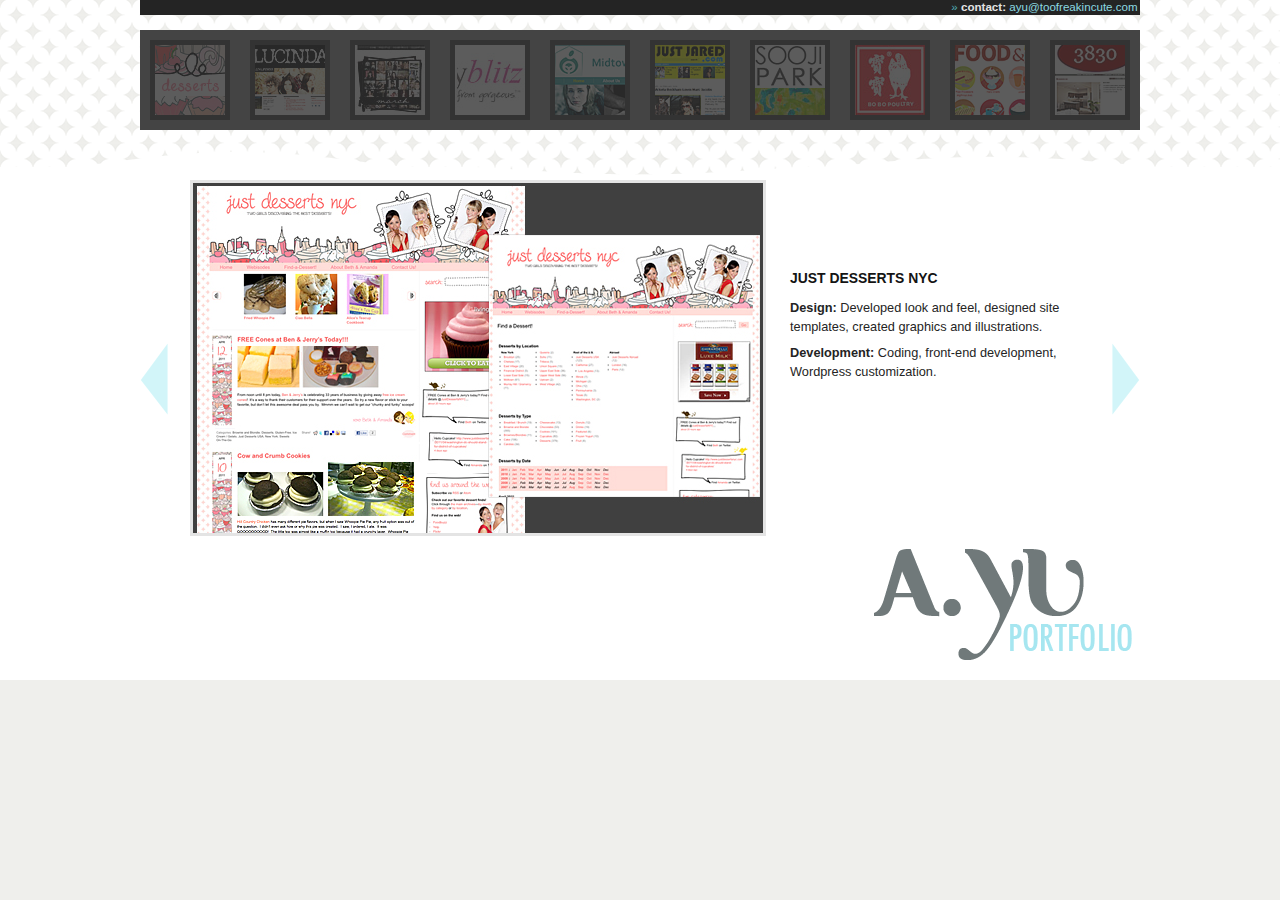
<file: index.html>
<!DOCTYPE html PUBLIC "-//W3C//DTD XHTML 1.0 Strict//EN" "http://www.w3.org/TR/xhtml1/DTD/xhtml1-strict.dtd">
<html xmlns="http://www.w3.org/1999/xhtml" lang="en" xml:lang="en">
<head>
     <title>a.yu PORTFOLIO</title>
     <meta name="robots" content="nocache,noindex,nofollow" />
     <meta http-equiv="Content-Type" content="text/html;charset=utf-8" />		
     <link rel="stylesheet" type="text/css" href="_stylesheet.css" media="screen" />
     <script type="text/javascript" src="js/jquery.js"></script>
     <script type="text/javascript" src="js/portfolio.js"></script>
     
</head>

<body>
	
     <div id="content">
          
          <div id="logo">
          <a href="/"><img src="/img/logo-ayu-portfolio.gif" alt="A. Yu Portfolio" /></a>
          </div>
     
		<div id="header">
		<p><span class="bullet">&#187;</span> <strong>Contact:</strong> <a href="mailto:ayu@toofreakincute.com">ayu@toofreakincute.com</a></p>
		</div>
				
          <div id="menu">
          <div class="wrapper"><div class="tn"><a href="#set1" title="Just Desserts NYC"><img src="img/justdessertsnyc-tn.jpg" alt="Just Desserts NYC" /></a></div></div>
          <div class="wrapper"><div class="tn"><a href="#set2" title="Lucinda Black Bear"><img src="img/lucindablackbear-tn.jpg" alt="Lucinda Black Bear" /></a></div></div>
          <div class="wrapper"><div class="tn"><a href="#set3" title="Beauty Blitz Redesign Spec"><img src="img/beautyblitz-spec-tn.jpg" alt="Beauty Blitz Redesign Spec" /></a></div></div>
          <div class="wrapper"><div class="tn"><a href="#set4" title="Beauty Blitz Editorial Features"><img src="img/beautyblitz-tn.jpg" alt="Beauty Blitz Editorial Features" /></a></div></div>
          <div class="wrapper"><div class="tn"><a href="#set5" title="Midtown Pregnancy Support Center"><img src="img/mpsc-tn.jpg" alt="Midtown Pregnancy Support Center" /></a></div></div>
          <div class="wrapper"><div class="tn"><a href="#set6" title="Just Jared"><img src="img/justjared-tn.jpg" alt="Just Jared" /></a></div></div>
          <div class="wrapper"><div class="tn"><a href="#set7" title="Soo Ji Park"><img src="img/soojipark-tn.jpg" alt="Soo Ji Park" /></a></div></div>
          <div class="wrapper"><div class="tn"><a href="#set8" title="Bo Bo Chicken"><img src="img/bobochicken-tn.jpg" alt="Bo Bo Chicken" /></a></div></div>
          <div class="wrapper"><div class="tn"><a href="#set9" title="F&#38;W Best Small Appliances"><img src="img/fw-appliances-tn.jpg" alt="F&#38;W Best Small Appliances" /></a></div></div>
          <div class="wrapper"><div class="tn"><a href="#set10" title="3830 Parsons"><img src="img/3830parsons-tn.jpg" alt="3830 Parsons" /></a></div></div>
          </div>
			
          <div id="portfolio">
               <div class="sets">
                    <div id="set1" class="set">
                        <div class="screenshot"><img src="img/justdessertsnyc.jpg" alt="Just Desserts NYC" class="full" /></div>
                        <div class="caption">
                            <h2><a href="http://www.justdessertsnyc.com/" title="Just Desserts NYC">Just Desserts NYC</a></h2>
                            <p><strong>Design:</strong> Developed look and feel, designed site templates, created graphics and illustrations.</p>
                            <p><strong>Development:</strong> Coding, front-end development, Wordpress customization.</p>
                        </div>
                        <div class="clear"></div>
                    </div>
                    <div id="set2" class="set">
                        <div class="screenshot"><img src="img/lucindablackbear.jpg" alt="Lucinda Black Bear" class="full" /></div>
                        <div class="caption">
                            <h2><a href="http://www.lucindablackbear.com/" title="Lucinda Black Bear">Lucinda Black Bear</a></h2>
                            <p><strong>Design:</strong> Developed look and feel, created site templates and graphics.</p>
                            <p><strong>Development:</strong> Coding, front-end development, Wordpress customization.</p>
                        </div>
                        <div class="clear"></div>
                    </div>
                    <div id="set3" class="set">
                        <div class="screenshot"><img src="img/beautyblitz-spec.jpg" alt="Beauty Blitz Redesign Spec" class="full" /></div>
                        <div class="caption">
                            <h2>Beauty Blitz Spec</h2>
                            <p><strong>Design:</strong>  Designed mockups for future design refresh.</p>
                        </div>
                        <div class="clear"></div>
                    </div>
                    <div id="set4" class="set">
                        <div class="screenshot"><img src="img/beautyblitz.jpg" alt="Beauty Blitz Editorial Features" class="full" /></div>
                        <div class="caption">
                            <h2>Beauty Blitz Editorial Features</h2>
                            <p><strong>Design:</strong>  Designed templates for e-mail newsletters and one-off editorial and marketing features.</p>
                        </div>
                        <div class="clear"></div>
                    </div>
                    <div id="set5" class="set">
                        <div class="screenshot"><img src="img/mpsc.jpg" alt="Midtown Pregnancy Support Center" class="full" /></div>
                        <div class="caption">
                            <h2><a href="http://www.mpsc.org/" title="Midtown Pregnancy Support Center">Midtown Pregnancy Support Center</a></h2>
                            <p><strong>Design:</strong> Designed look and feel, graphics, site templates for two visitor profiles: <a href="http://www.mpsc.org">Clients</a> and <a href="http://www.mpsc.org/supporters">Donors</a>.</p>
                            <p><strong>Development:</strong> Coding and front-end development.</p>
                        </div>
                        <div class="clear"></div>
                    </div>
                    <div id="set6" class="set">
                        <div class="screenshot"><img src="img/justjared.jpg" alt="Just Jared" class="full" /></div>
                        <div class="caption">
                            <h2><a href="http://www.justjared.com/" title="Just Jared">Just Jared</a></h2>
                            <p><strong>Design:</strong> Developed look and feel, color branding, site templates, <a href="http://merchdirect.com/justjared">merchandise design</a>.</p>
                            <p><strong>Development:</strong> Coding, front-end development, site architecture, Wordpress customization.</p>
                        </div>
                        <div class="clear"></div>
                    </div>
                    <div id="set7" class="set">
                        <div class="screenshot"><img src="img/soojipark.jpg" alt="Soo Ji Park" class="full" /></div>
                        <div class="caption">
                            <h2><a href="http://www.soojipark.com/" title="Soo Ji Park">Soo Ji Park</a></h2>
                            <p><strong>Design:</strong> Developed look and feel, created site templates and graphics.</p>
                            <p><strong>Development:</strong> Coding, front-end development, Wordpress customization.</p>
                        </div>
                        <div class="clear"></div>
                    </div>
                    <div id="set8" class="set">
                        <div class="screenshot"><img src="img/bobochicken.jpg" class="full" alt="Bo Bo Chicken" /></div>
                        <div class="caption">
                            <h2><a href="http://www.bobochicken.com/" title="Bo Bo Chicken">Bo Bo Chicken</a></h2>
                            <p><strong>Design:</strong> Designed site layouts with a focus on usability, organization and search optimization.</p>
                            <p><strong>Development:</strong> Provided front-end development needs for this ASP-driven site.</p>		
                        </div>		
                        <div class="clear"></div>
                    </div>				
                    <div id="set9" class="set">
                        <div class="screenshot"><img src="img/fw-appliances.jpg" alt="Food &#38; Wine Editorial Feature: Best Small Appliances" class="full" /></div>
                        <div class="caption">
                            <h2><a href="http://www.foodandwine.com/articles/best-small-appliances-2008" title="Food &#38; Wine Editorial Feature: Best Small Appliances">Food &#38; Wine Editorial Feature: Best Small Appliances</a></h2>
                            <p><strong>Design:</strong> Designed one-off template for this editorial feature.</p>
                        </div>
                        <div class="clear"></div>
                    </div>
                    <div id="set10" class="set">
                        <div class="screenshot"><img src="img/3830parsons.jpg" class="full" alt="3830 Parsons" /></div>
                        <div class="caption">
                            <h2><a href="http://www.3830parsons.com/" title="3830 Parsons">3830 Parsons</a></h2>
                            <p><strong>Design:</strong> Designed site templates, look and feel.</p>
                            <p><strong>Development:</strong> Coding and front-end development for this PHP-driven site.</p>	
                        </div>		
                        <div class="clear"></div>		
                    </div>
               </div>
               <a class="left" title="Previous"></a>
               <a class="right" title="Next"></a>
               </div>
          </div>
     </div>
</body>
</html>
</file>
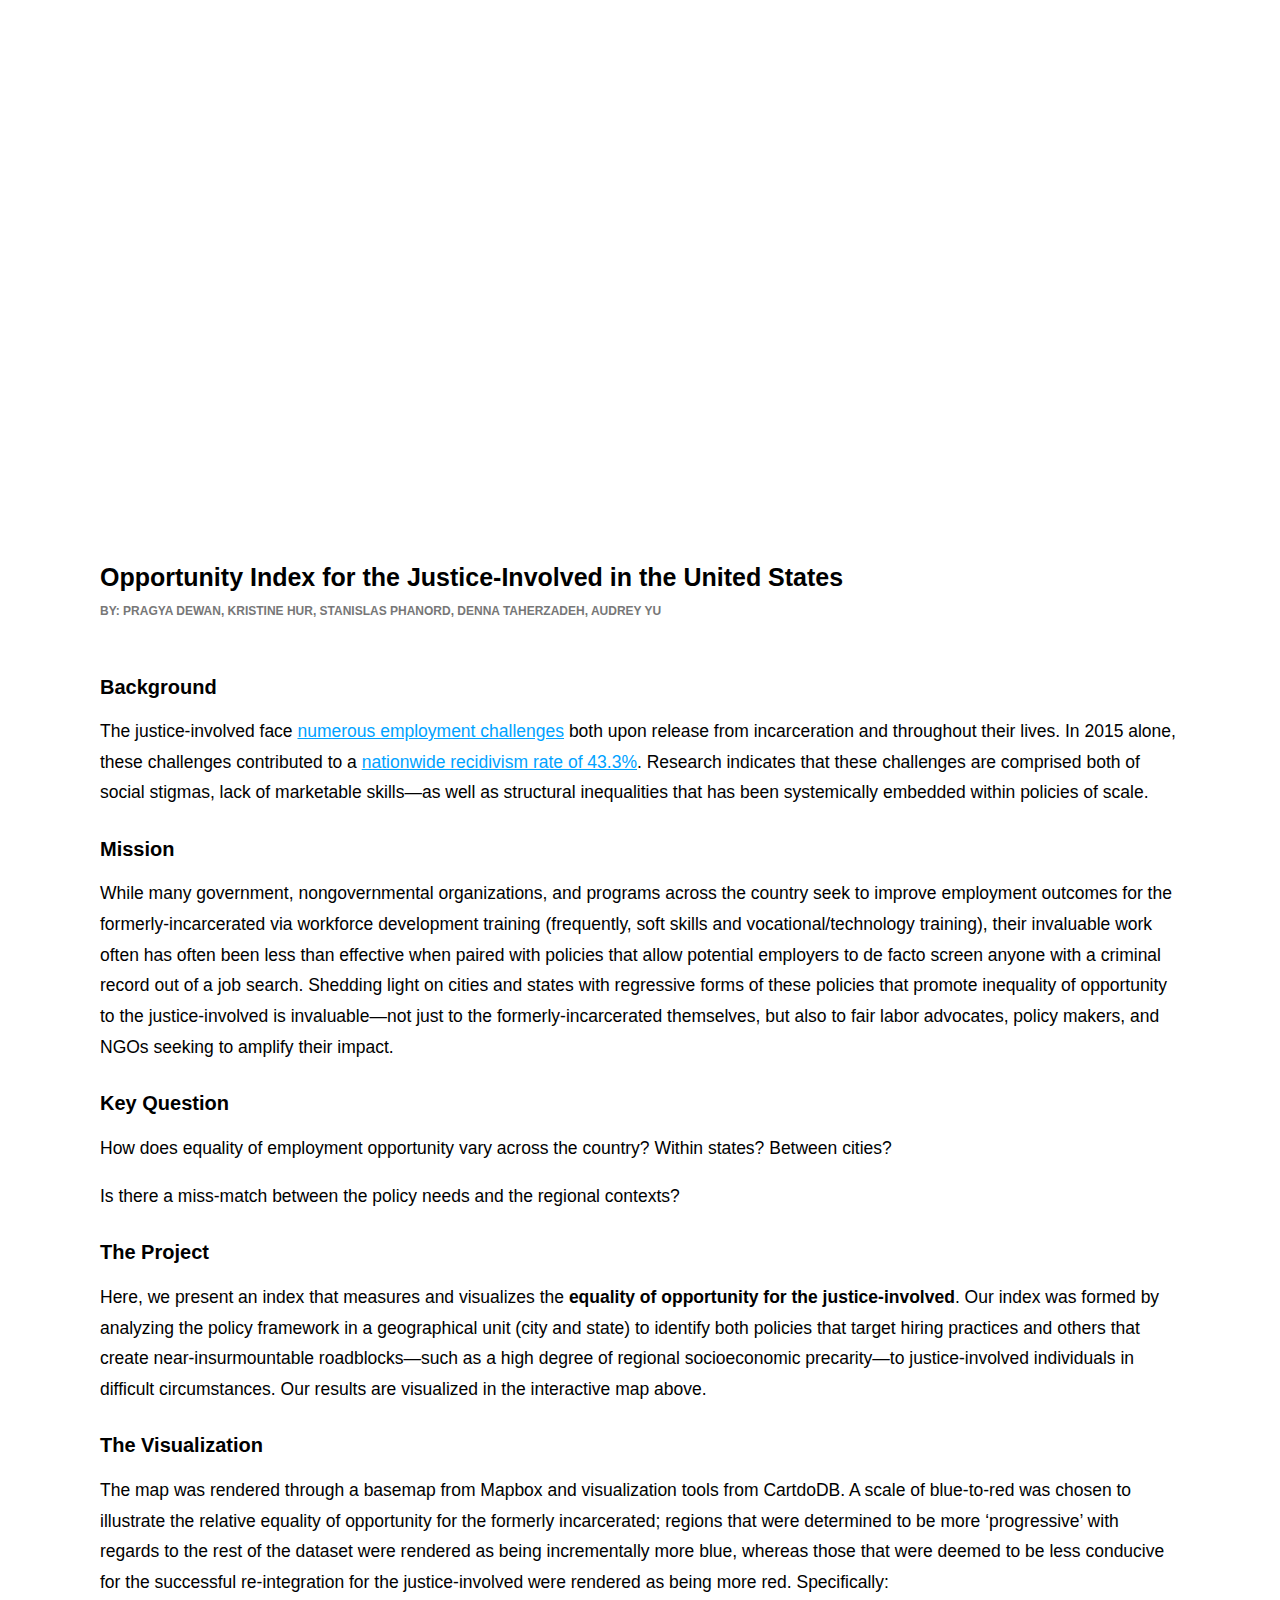
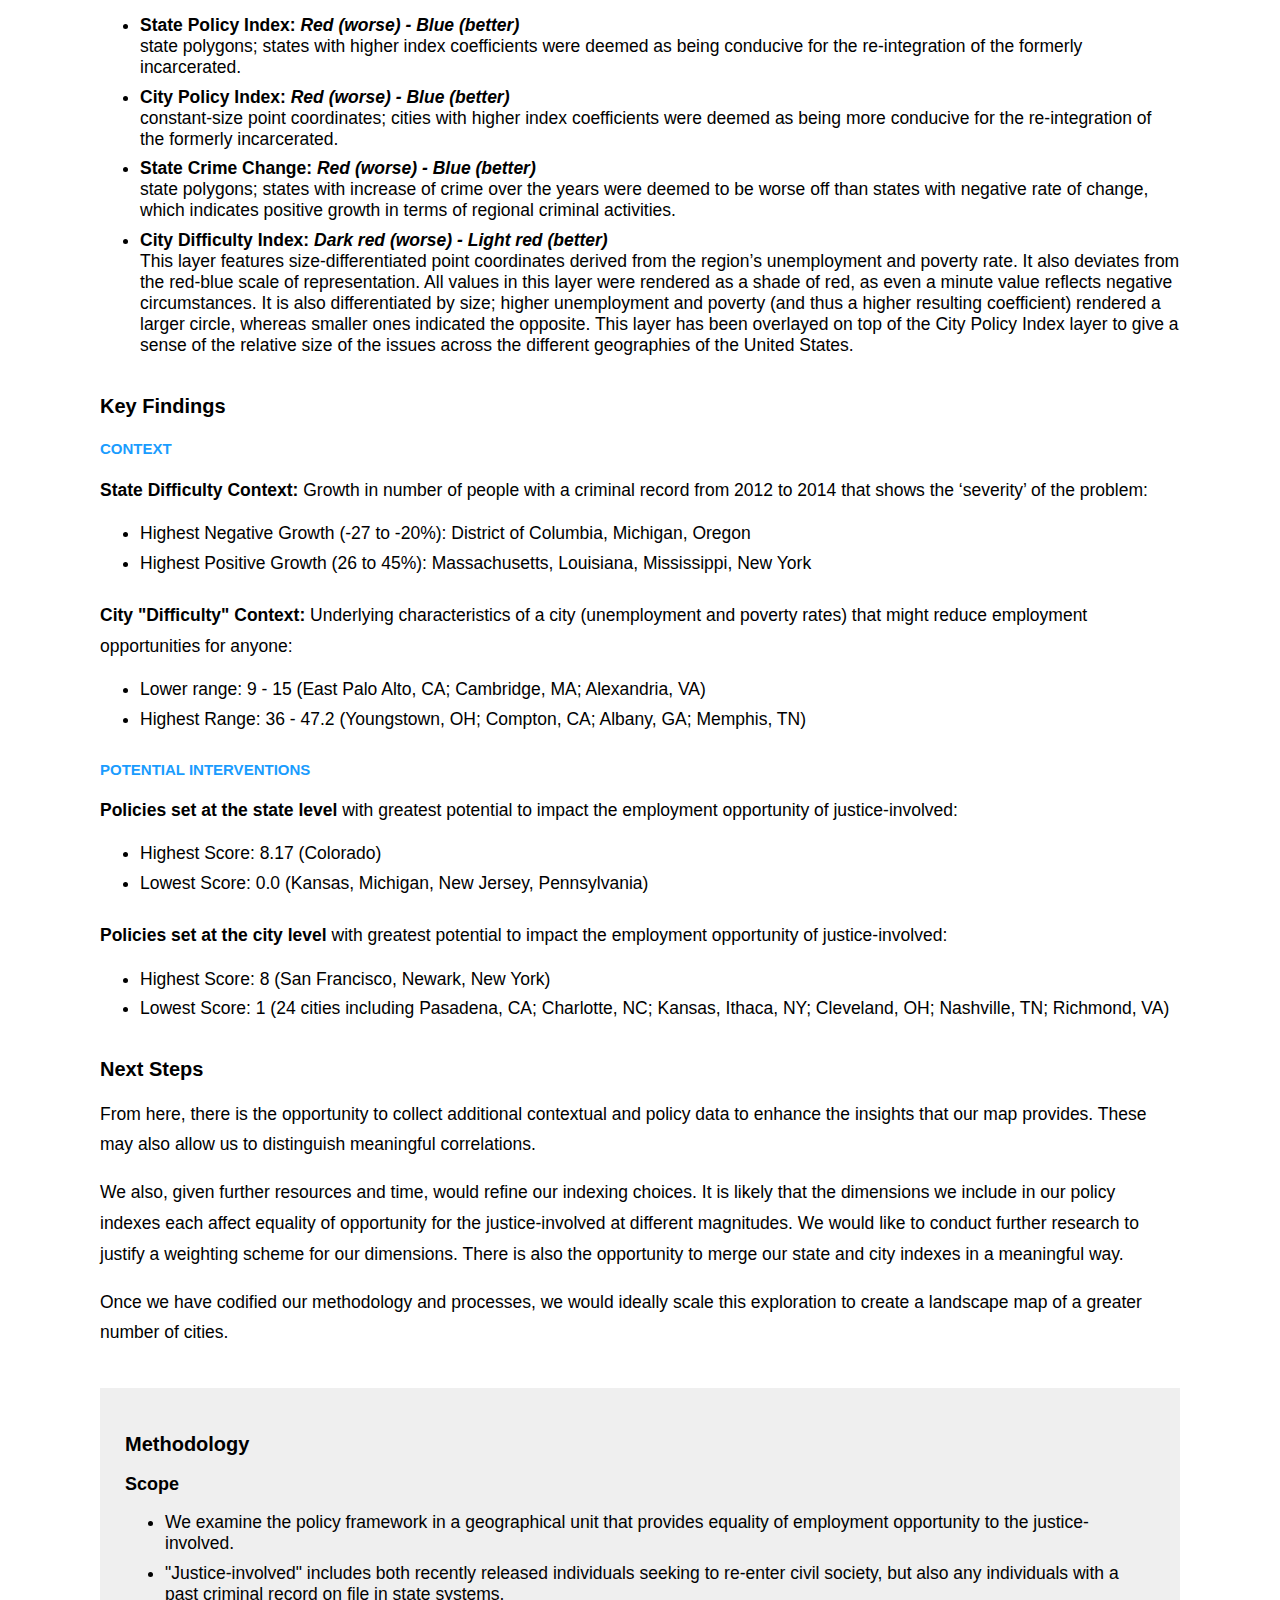
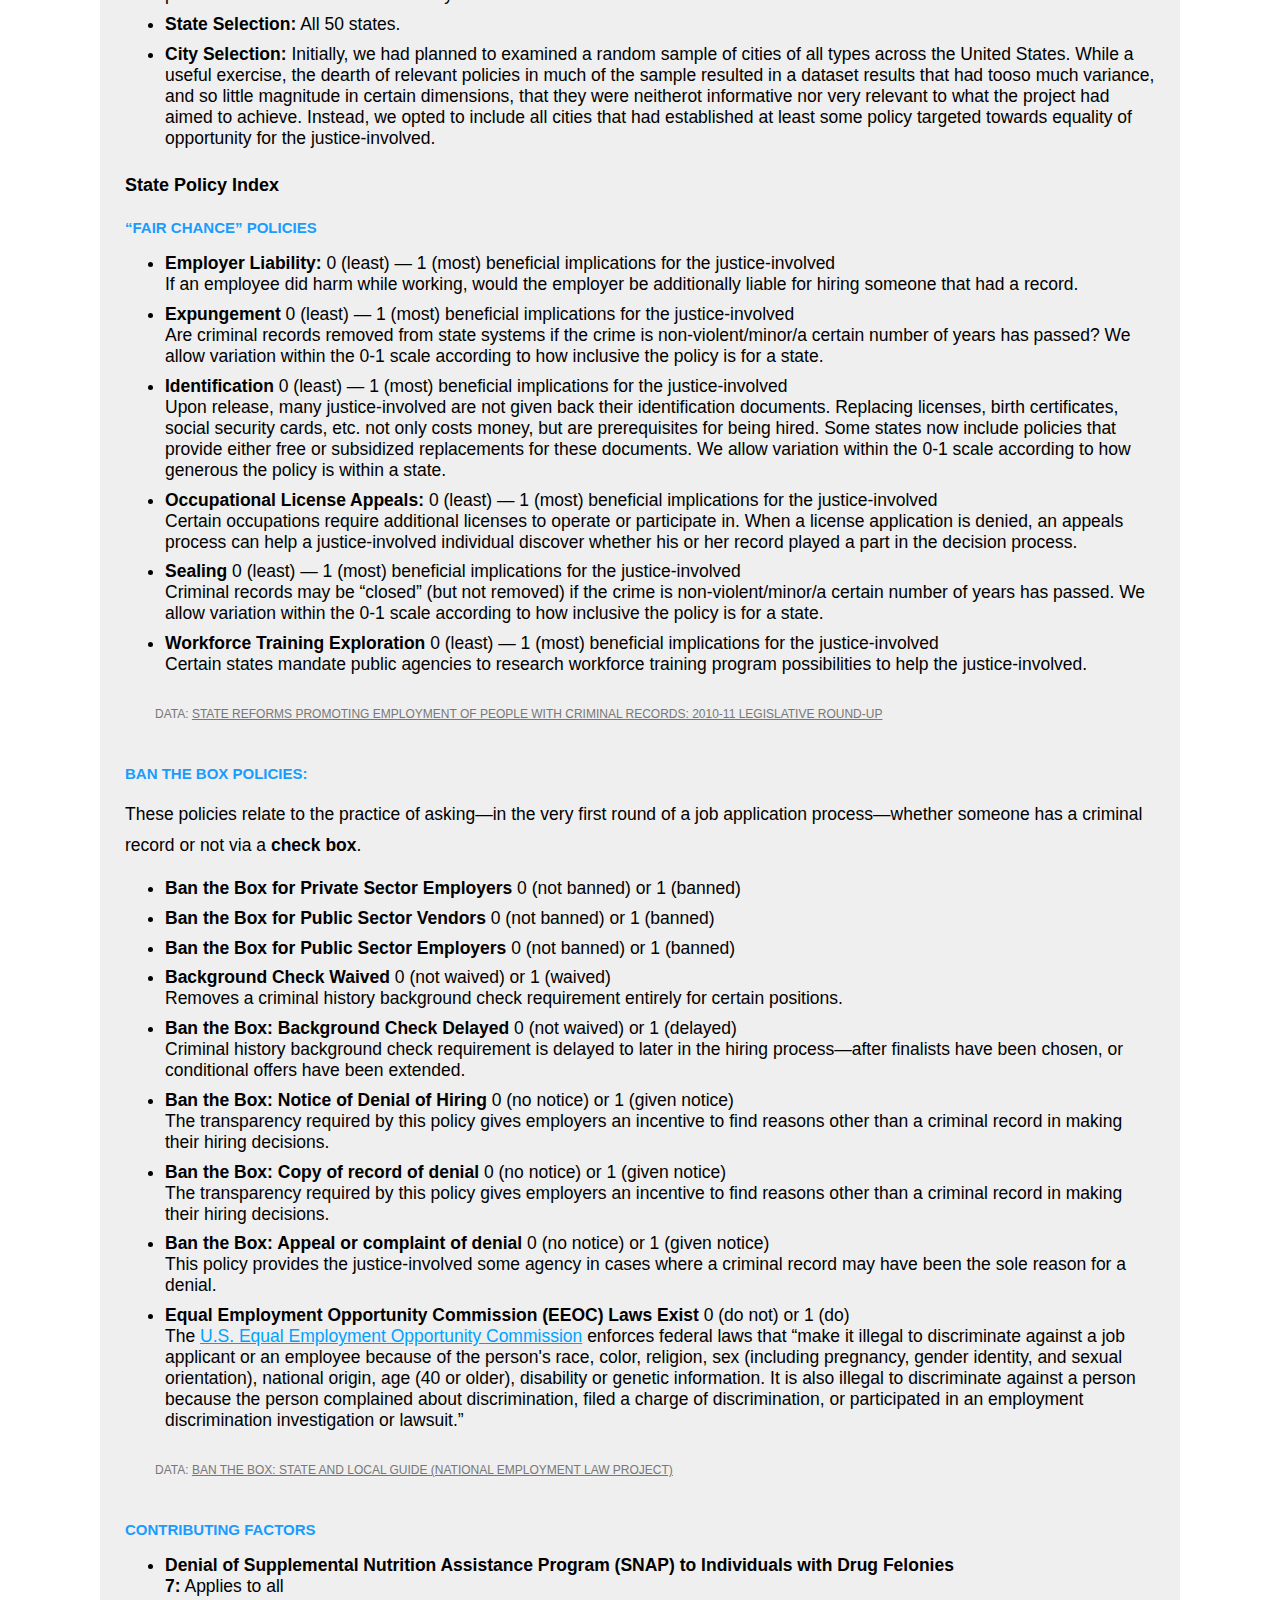
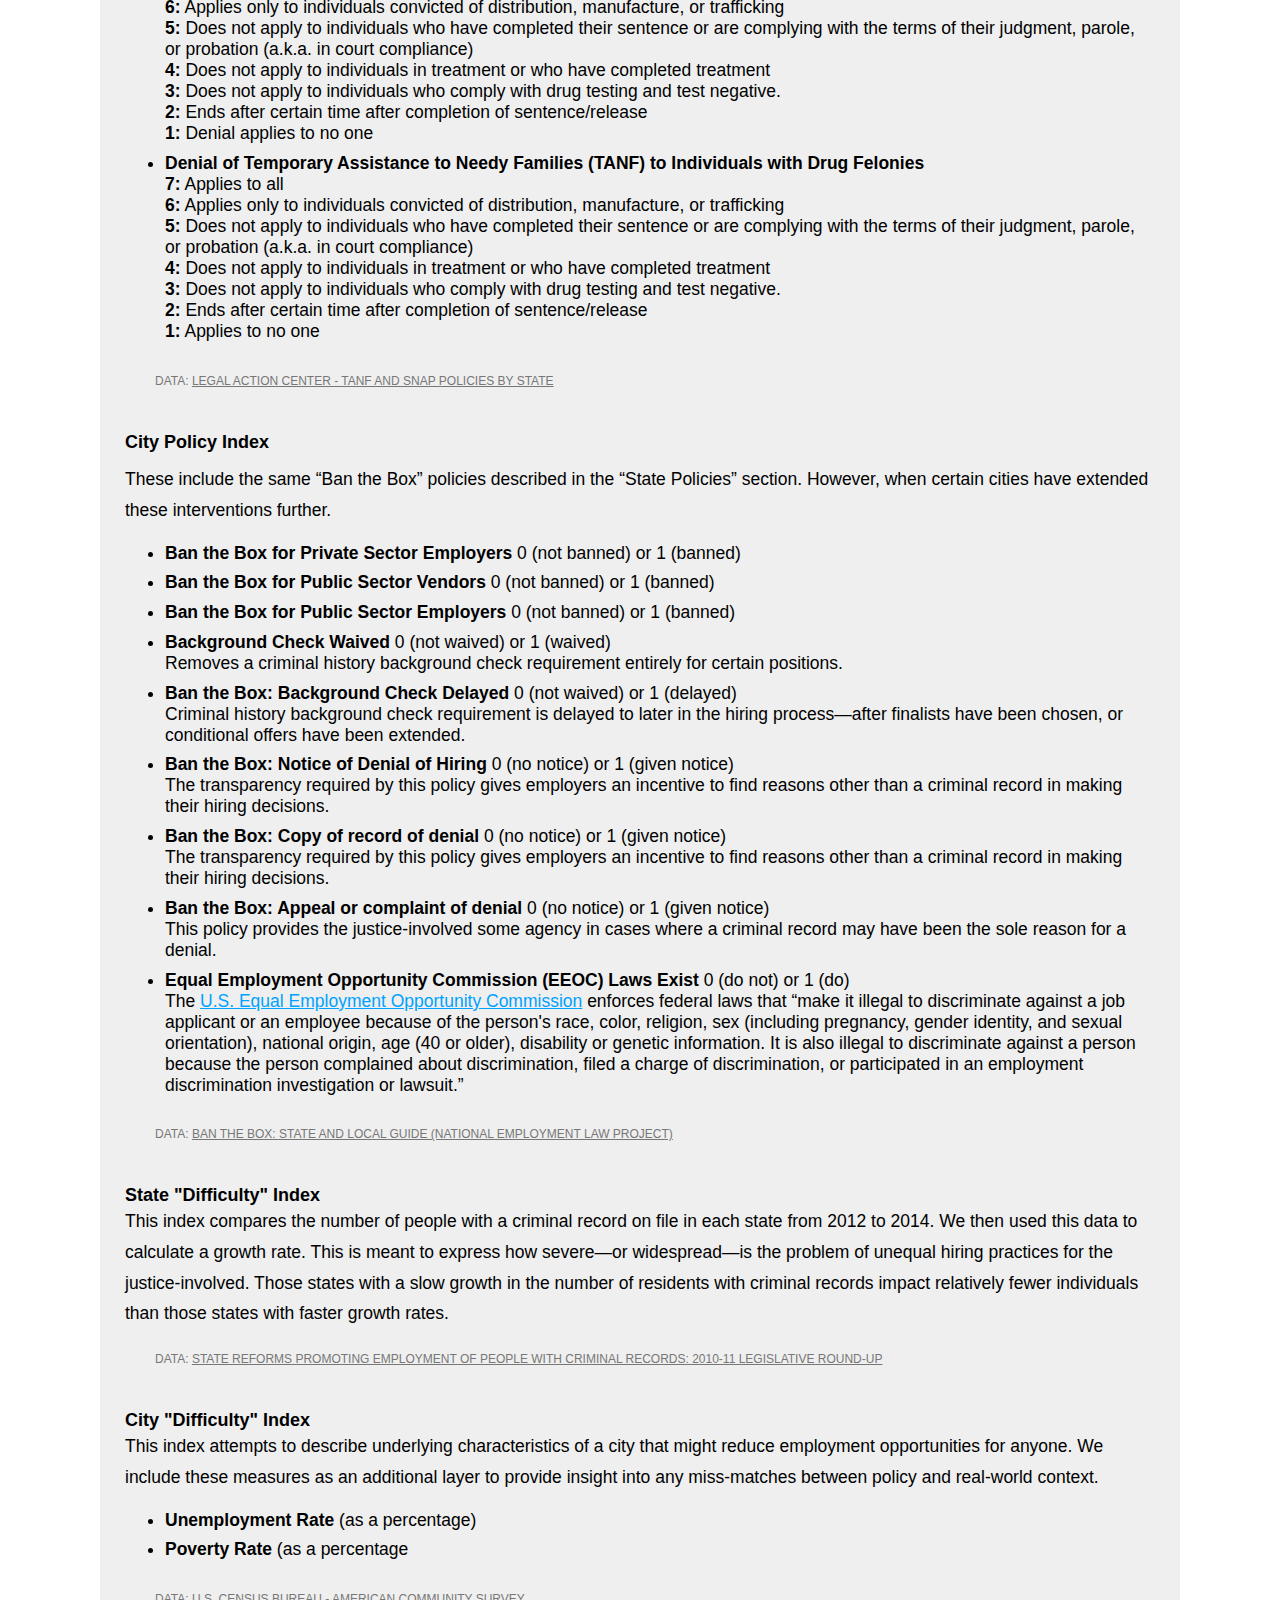
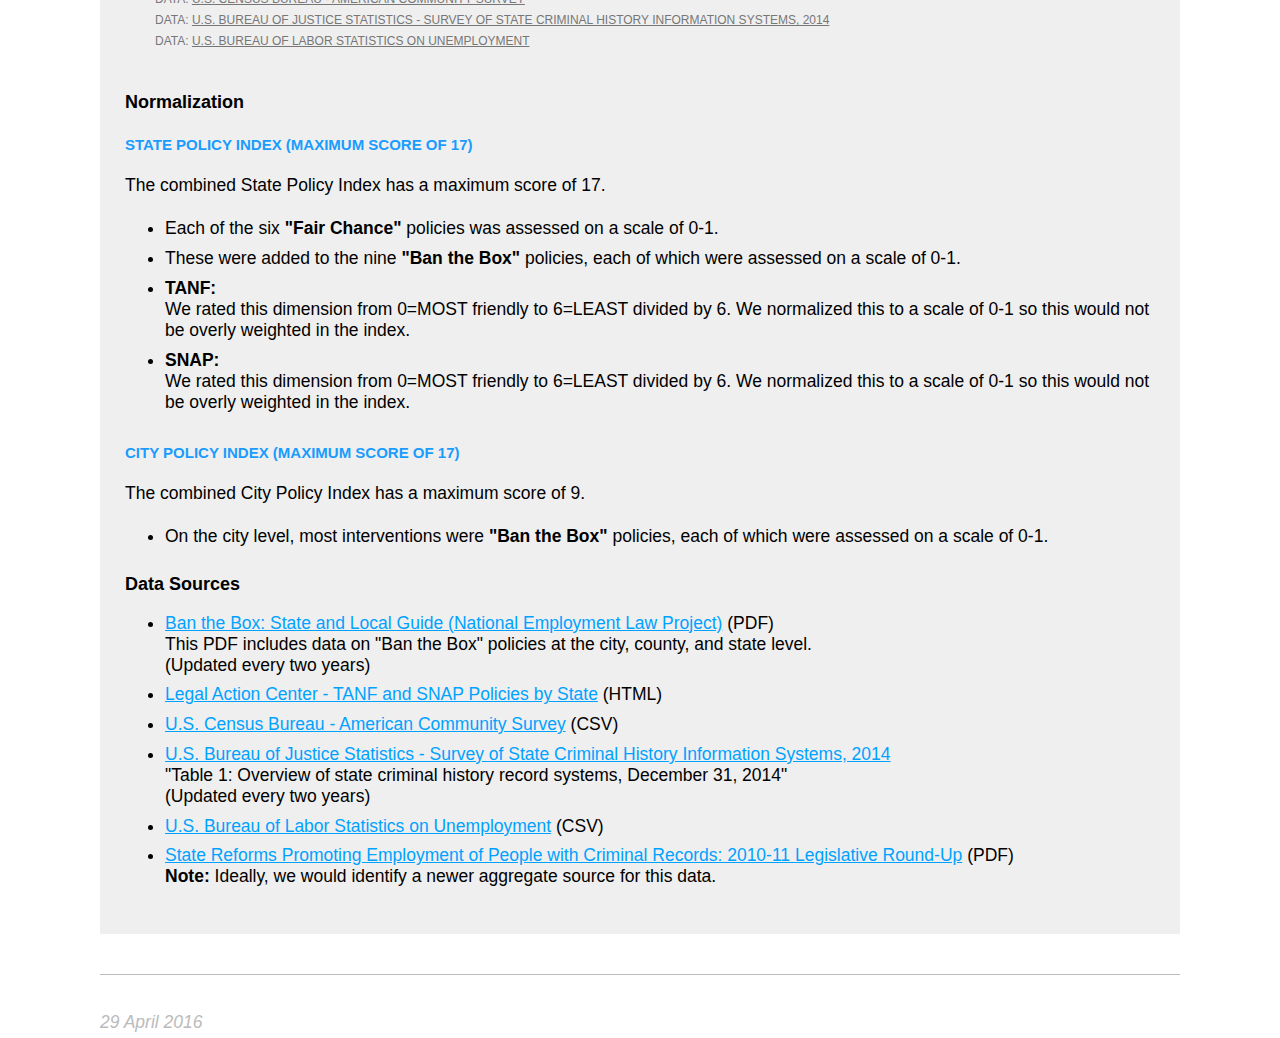
<file: opportunity_index/index.html>
<!DOCTYPE html>
<html>
  <head>
    <title>United States Re-Entry Opportunity Index</title>
    <meta name="viewport" content="initial-scale=1.0, user-scalable=no" />
    <meta http-equiv="content-type" content="text/html; charset=UTF-8"/>
    <link rel="shortcut icon" href="http://cartodb.com/assets/favicon.ico" />
    <link rel="stylesheet" href="http://libs.cartocdn.com/cartodb.js/v3/3.15/themes/css/cartodb.css" />
        <link rel="stylesheet" href="/opportunity_index/style.css" />

  </head>
  <body>
  
  
  
    <div id="map"></div>


<div id="page">



<h1>Opportunity Index for the Justice-Involved in the United States<br />
<span class="byline"><strong>BY:</strong>
Pragya Dewan,
 Kristine Hur,
  Stanislas Phanord, 
Denna Taherzadeh,
Audrey Yu </span>
</h1>

<h2>Background</h2>
<p>The justice-involved face <a href="https://www.prisonfellowship.org/resources/newsroom/media-background-%20information/media-%20additional/statistics-criminal-%20justice-system/" target="_blank" title="The Cost of Criminal Justice">numerous employment challenges</a> both upon release from incarceration and throughout their lives. In 2015 alone, these challenges contributed to a <a href="http://www.pewtrusts.org/~/media/legacy/uploadedfiles/wwwpewtrustsorg/reports/sentencing_and_corrections/staterecidivismrevolvingdooramericaprisons20pdf.pdf" target="_blank" title="Pew Trusts">nationwide recidivism rate of 43.3%</a>. Research indicates that these challenges are comprised both of social stigmas, lack of marketable skills—as well as structural inequalities that has been systemically embedded within policies of scale.</p>

<h2>Mission</h2>
<p>While many government, nongovernmental organizations, and programs across the country seek to improve employment outcomes for the formerly-incarcerated via workforce development training (frequently, soft skills and vocational/technology training), their invaluable work often has often been less than effective when paired with policies that allow potential employers to de facto screen anyone with a criminal record out of a job search.  Shedding light on cities and states with regressive forms of these policies that promote inequality of opportunity to the justice-involved is invaluable—not just to the formerly-incarcerated themselves, but also to fair labor advocates, policy makers, and NGOs seeking to amplify their impact.</p>

<h2>Key Question</h2>
<p>How does equality of employment opportunity vary across the country? Within states? Between cities?</p>
<p>Is there a miss-match between the policy needs and the regional contexts?</p>

<h2>The Project</h2>
<p>Here, we present an index that measures and visualizes the <strong>equality of opportunity for the justice-involved</strong>.  Our index was formed by analyzing the policy framework in a geographical unit (city and state) to identify both policies that target hiring practices and others that create near-insurmountable roadblocks—such as a high degree of regional socioeconomic precarity—to justice-involved individuals in difficult circumstances.  Our results are visualized in the interactive map above.</p>

<h2>The Visualization</h2>
<p>The map was rendered through a basemap from Mapbox and visualization tools from CartdoDB. A scale of blue-to-red was chosen to illustrate the relative equality of opportunity for the formerly incarcerated; regions that were determined to be more ‘progressive’ with regards to the rest of the dataset were rendered as being incrementally more blue, whereas those that were deemed to be less conducive for the successful re-integration for the justice-involved were rendered as being more red. Specifically: </p>

<ul>
<li><strong>State Policy Index: <em>Red (worse) - Blue (better)</em></strong><br />
state polygons; states with higher index coefficients were deemed as being conducive for the re-integration of the formerly incarcerated. </li>
<li><strong>City Policy Index: <em>Red (worse) - Blue (better)</em></strong><br />
constant-size point coordinates; cities with higher index coefficients were deemed as being more conducive for the re-integration of the formerly incarcerated.</li>
<li><strong>State Crime Change: <em>Red (worse) - Blue (better)</em></strong><br />
state polygons; states with increase of crime over the years were deemed to be worse off than states with negative rate of change, which indicates positive growth in terms of regional criminal activities. </li>
<li><strong>City Difficulty Index: <em>Dark red (worse) - Light red (better)</em></strong><br />
This layer features size-differentiated point coordinates derived from the region’s unemployment and poverty rate. It also deviates from the red-blue scale of representation. All values in this layer were rendered as a shade of red, as even a minute value reflects negative circumstances. It is also differentiated by size; higher unemployment and poverty (and thus a higher resulting coefficient) rendered a larger circle, whereas smaller ones indicated the opposite. This layer has been overlayed on top of the City Policy Index layer to give a sense of the relative size of the issues across the different geographies of the United States.</li>
</ul>

<h2>Key Findings</h2>

<h4>Context</h4>
<p><strong>State Difficulty Context:</strong> Growth in number of people with a criminal record from 2012 to 2014 that shows the ‘severity’ of the problem:</p>
<ul>
<li>Highest Negative Growth (-27 to -20%): District of Columbia, Michigan, Oregon</li>
<li>Highest Positive Growth (26 to 45%): Massachusetts, Louisiana, Mississippi, New York </li>
</ul>

<p><strong>City "Difficulty" Context: </strong> Underlying characteristics of a city (unemployment and poverty rates) that might reduce employment opportunities for anyone:</p>
<ul>
<li>Lower range: 9 - 15 (East Palo Alto, CA; Cambridge, MA; Alexandria, VA)</li>
<li>Highest Range: 36 - 47.2  (Youngstown, OH; Compton, CA; Albany, GA; Memphis, TN)</li>
</ul>

<h4>Potential Interventions</h4>

<p><strong>Policies set at the state level</strong> with greatest potential to impact the employment opportunity of justice-involved:</p>
<ul>
<li>Highest Score: 8.17 (Colorado)</li>
<li>Lowest Score: 0.0  (Kansas, Michigan, New Jersey, Pennsylvania)</li>
</ul>


<p><strong>Policies set at the city level</strong> with greatest potential to impact the employment opportunity of justice-involved:</p>
<ul>
<li>Highest Score: 8 (San Francisco, Newark, New York)</li>
<li>Lowest Score: 1  (24 cities including Pasadena, CA; Charlotte, NC; Kansas, Ithaca, NY; Cleveland, OH; Nashville, TN; Richmond, VA)</li>
</ul>




<h2>Next Steps</h2>
<p>From here, there is the opportunity to collect additional contextual and policy data to enhance the insights that our map provides.  These may also allow us to distinguish meaningful correlations.</p>
<p>We also, given further resources and time, would refine our indexing choices. It is likely that the dimensions we include in our policy indexes each affect equality of opportunity for the justice-involved at different magnitudes. We would like to conduct further research to justify a weighting scheme for our dimensions. There is also the opportunity to merge our state and city indexes in a meaningful way.</p>
<p>Once we have codified our methodology and processes, we would ideally scale this exploration to create a landscape map of a greater number of cities.</p>



<div class="methodology">

<h2>Methodology</h2>

<h3>Scope</h3>
<ul>
	<li>We examine the policy framework in a geographical unit that provides equality of employment opportunity to the justice-involved.</li>
    <li>"Justice-involved" includes both recently released individuals seeking to re-enter civil society, but also any individuals with a past criminal record on file in state systems.</li>
    <li><strong>State Selection:</strong> All 50 states.</li>
    <li><strong>City Selection:</strong> Initially, we had planned to examined a random sample of cities of all types across the United States. While a useful exercise, the dearth of relevant policies in much of the sample resulted in a dataset results that had tooso much variance, and so little magnitude in certain dimensions, that they were neitherot informative nor very relevant to what the project had aimed to achieve. Instead, we opted to include all cities that had established at least some policy targeted towards equality of opportunity for the justice-involved.</li>
    </ul>


<h3>State Policy Index</h3>



<h4>“Fair Chance” Policies</h4>

<ul>
<li>
	<strong>Employer Liability:</strong> 
    0 (least) — 1 (most) beneficial implications for the justice-involved<br />
    If an employee did harm while working, would the employer be additionally liable for hiring someone that had a record.
</li>
<li><strong>Expungement</strong> 0 (least) — 1 (most) beneficial implications for the justice-involved<br />
Are criminal records removed from state systems if the crime is non-violent/minor/a certain number of years has passed?  We allow variation within the 0-1 scale according to how inclusive the policy is for a state.
</li>
<li><strong>Identification</strong> 0 (least) — 1 (most) beneficial implications for the justice-involved<br />
Upon release, many justice-involved are not given back their identification documents. Replacing licenses, birth certificates, social security cards, etc. not only costs money, but are prerequisites for being hired. Some states now include policies that provide either free or subsidized replacements for these documents. We allow variation within the 0-1 scale according to how generous the policy is within a state.</li>
<li><strong>Occupational License Appeals:</strong> 0 (least) — 1 (most) beneficial implications for the justice-involved<br />
Certain occupations require additional licenses to operate or participate in. When a license application is denied, an appeals process can help a justice-involved individual discover whether his or her record played a part in the decision process.
</li>
<li><strong>Sealing</strong> 0 (least) — 1 (most) beneficial implications for the justice-involved<br />
Criminal records may be “closed” (but not removed) if the crime is non-violent/minor/a certain number of years has passed.  We allow variation within the 0-1 scale according to how inclusive the policy is for a state.
</li>
<li><strong>Workforce Training Exploration</strong> 0 (least) — 1 (most) beneficial implications for the justice-involved<br />
Certain states mandate public agencies to research workforce training program possibilities to help the justice-involved.
</li>
</ul>

<div class="citation">Data: <a href="http://www.nelp.org/content/uploads/2015/03/PromotingEmploymentofPeoplewithCriminalRecords.pdf" target="_blank" title="State Reforms Promoting Employment of People with Criminal Records: 2010‐11 Legislative Round‐Up1">State Reforms Promoting Employment of People with Criminal Records: 2010‐11 Legislative Round‐Up</a></div>

<h4>Ban the Box Policies: </h4>
<p>These policies relate to the practice of asking—in the very first round of a job application process—whether someone has a criminal record or not via a <strong>check box</strong>.</p>

<ul>
<li><strong>Ban the Box for Private Sector Employers</strong> 0 (not banned) or 1 (banned)</li>
<li><strong>Ban the Box for Public Sector Vendors</strong> 0 (not banned) or 1 (banned)</li>
<li><strong>Ban the Box for Public Sector Employers</strong> 0 (not banned) or 1 (banned)</li>
<li><strong>Background Check Waived </strong> 0 (not waived) or 1 (waived)<br />
Removes a criminal history background check requirement entirely for certain positions.</li>
<li><strong>Ban the Box: Background Check Delayed</strong> 0 (not waived) or 1 (delayed)<br />
Criminal history background check requirement is delayed to later in the hiring process—after finalists have been chosen, or conditional offers have been extended.
</li>
<li><strong>Ban the Box: Notice of Denial of Hiring</strong> 0 (no notice) or 1 (given notice)<br />
The transparency required by this policy gives employers an incentive to find reasons other than a criminal record in making their hiring decisions.
</li>
<li><strong>Ban the Box: Copy of record of denial</strong> 0 (no notice) or 1 (given notice)<br />
The transparency required by this policy gives employers an incentive to find reasons other than a criminal record in making their hiring decisions.
</li>
<li><strong>Ban the Box: Appeal or complaint of denial</strong> 0 (no notice) or 1 (given notice)<br />
This policy provides the justice-involved some agency in cases where a criminal record may have been the sole reason for a denial.
<li><strong>Equal Employment Opportunity Commission (EEOC) Laws Exist</strong> 0 (do not) or 1 (do)<br />
The <a href="https://www.eeoc.gov/eeoc/" target="_blank" title="U.S. Equal Employment Opportunity Commission">U.S. Equal Employment Opportunity Commission</a> enforces federal laws that “make it illegal to discriminate against a job applicant or an employee because of the person's race, color, religion, sex (including pregnancy, gender identity, and sexual orientation), national origin, age (40 or older), disability or genetic information. It is also illegal to discriminate against a person because the person complained about discrimination, filed a charge of discrimination, or participated in an employment discrimination investigation or lawsuit.”</li>
</ul>

<div class="citation">Data: <a href="http://www.nelp.org/content/uploads/Ban-the-Box-Fair-Chance-State-and-Local-Guide.pdf" target="_blank">Ban the Box: State and Local Guide (National Employment Law Project)</a></div>

<h4>Contributing Factors</h4>
<ul>
<li><strong>Denial of Supplemental Nutrition Assistance Program (SNAP) to Individuals with Drug Felonies</strong><br />
<strong>7:</strong> Applies to all<br />
<strong>6:</strong> Applies only to individuals convicted of distribution, manufacture, or trafficking<br />
<strong>5:</strong> Does not apply to individuals who have completed their sentence or are complying with the terms of their judgment, parole, or probation (a.k.a. in court compliance)<br />
<strong>4:</strong> Does not apply to individuals in treatment or who have completed treatment<br />
<strong>3:</strong> Does not apply to individuals who comply with drug testing and test negative.<br />
<strong>2:</strong> Ends after certain time after completion of sentence/release<br />
<strong>1:</strong> Denial applies to no one
</li>
<li><strong>Denial of Temporary Assistance to Needy Families (TANF) to Individuals with Drug Felonies</strong><br />
<strong>7:</strong> Applies to all<br />
<strong>6:</strong> Applies only to individuals convicted of distribution, manufacture, or trafficking<br />
<strong>5:</strong> Does not apply to individuals who have completed their sentence or are complying with the terms of their judgment, parole, or probation (a.k.a. in court compliance)<br />
<strong>4:</strong> Does not apply to individuals in treatment or who have completed treatment<br />
<strong>3:</strong> Does not apply to individuals who comply with drug testing and test negative.<br />
<strong>2:</strong> Ends after certain time after completion of sentence/release<br />
<strong>1:</strong> Applies to no one</li>
</ul>

<div class="citation">Data: <a href="http://lac.org/toolkits/TANF/TANF.htm" title="TANF and SNAP - Legal Action Center">Legal Action Center - TANF and SNAP Policies by State</a></div>


<h3>City Policy Index</h3> 
<p style="margin-top: 0; padding-top: 0;">These include the same “Ban the Box” policies described in the “State Policies” section.  However, when certain cities have extended these interventions further.</p>
<ul>
<li><strong>Ban the Box for Private Sector Employers</strong> 0 (not banned) or 1 (banned)</li>
<li><strong>Ban the Box for Public Sector Vendors</strong> 0 (not banned) or 1 (banned)</li>
<li><strong>Ban the Box for Public Sector Employers</strong> 0 (not banned) or 1 (banned)</li>
<li><strong>Background Check Waived </strong> 0 (not waived) or 1 (waived)<br />
Removes a criminal history background check requirement entirely for certain positions.</li>
<li><strong>Ban the Box: Background Check Delayed</strong> 0 (not waived) or 1 (delayed)<br />
Criminal history background check requirement is delayed to later in the hiring process—after finalists have been chosen, or conditional offers have been extended.
</li>
<li><strong>Ban the Box: Notice of Denial of Hiring</strong> 0 (no notice) or 1 (given notice)<br />
The transparency required by this policy gives employers an incentive to find reasons other than a criminal record in making their hiring decisions.
</li>
<li><strong>Ban the Box: Copy of record of denial</strong> 0 (no notice) or 1 (given notice)<br />
The transparency required by this policy gives employers an incentive to find reasons other than a criminal record in making their hiring decisions.
</li>
<li><strong>Ban the Box: Appeal or complaint of denial</strong> 0 (no notice) or 1 (given notice)<br />
This policy provides the justice-involved some agency in cases where a criminal record may have been the sole reason for a denial.
<li><strong>Equal Employment Opportunity Commission (EEOC) Laws Exist</strong> 0 (do not) or 1 (do)<br />
The <a href="https://www.eeoc.gov/eeoc/" target="_blank" title="U.S. Equal Employment Opportunity Commission">U.S. Equal Employment Opportunity Commission</a> enforces federal laws that “make it illegal to discriminate against a job applicant or an employee because of the person's race, color, religion, sex (including pregnancy, gender identity, and sexual orientation), national origin, age (40 or older), disability or genetic information. It is also illegal to discriminate against a person because the person complained about discrimination, filed a charge of discrimination, or participated in an employment discrimination investigation or lawsuit.”</li>
</ul>

<div class="citation">Data: <a href="http://www.nelp.org/content/uploads/Ban-the-Box-Fair-Chance-State-and-Local-Guide.pdf" target="_blank">Ban the Box: State and Local Guide (National Employment Law Project)</a></div>

<h3>State "Difficulty" Index</h3>
<p style="margin-top: 0; padding-top: 0;">This index compares the number of people with a criminal record on file in each state from 2012 to 2014.  We then used this data to calculate a growth rate.  This is meant to express how severe—or widespread—is the problem of unequal hiring practices for the justice-involved.  Those states with a slow growth in the number of residents with criminal records impact relatively fewer individuals than those states with faster growth rates.</p>

<div class="citation">Data: <a href="http://www.nelp.org/content/uploads/2015/03/PromotingEmploymentofPeoplewithCriminalRecords.pdf" target="_blank" title="State Reforms Promoting Employment of People with Criminal Records: 2010‐11 Legislative Round‐Up1">State Reforms Promoting Employment of People with Criminal Records: 2010‐11 Legislative Round‐Up</a></div>


<h3>City "Difficulty" Index</h3>
<p style="margin-top: 0; padding-top: 0;">This index attempts to describe underlying characteristics of a city that might reduce employment opportunities for anyone. We include these measures as an additional layer to provide insight into any miss-matches between policy and real-world context.</p>

<ul>
<li><strong>Unemployment Rate</strong> (as a percentage)</li>
<li><strong>Poverty Rate</strong> (as a percentage</li>
</ul>

<div class="citation">Data: <a href="https://www.census.gov/programs-surveys/acs/" title="U.S. Census Bureau - American Community Survey" target="_blank">U.S. Census Bureau - American Community Survey</a><br />
Data: <a href="http://www.bjs.gov/index.cfm?ty=tp&tid=47" target="_blank" title="Bureau of Justice Statistics">U.S. Bureau of Justice Statistics - Survey of State Criminal History Information Systems, 2014</a><br />
Data: <a href="http://www.bls.gov/bls/unemployment.htm" target="_blank" title="U.S. Bureau of Labor Statistics on Unemployment">U.S. Bureau of Labor Statistics on Unemployment</a></div>

<h3>Normalization</h3>

<h4>State Policy Index (maximum score of 17)</h4>
<p>The combined State Policy Index has a maximum score of 17.</p>
<ul>
<li>Each of the six <strong>"Fair Chance"</strong> policies was assessed on a scale of 0-1.</li>
<li>These were added to the nine <strong>"Ban the Box"</strong> policies, each of which were assessed on a scale of 0-1.</li>
<li><strong>TANF:</strong><br />
We rated this dimension from 0=MOST friendly to 6=LEAST divided by 6.  We normalized this to a scale of 0-1 so this would not be overly weighted in the index.</li>

<li><strong>SNAP:</strong><br />
We rated this dimension from 0=MOST friendly to 6=LEAST divided by 6.  We normalized this to a scale of 0-1 so this would not be overly weighted in the index.</li>
</ul>




<h4>City Policy Index (maximum score of 17)</h4>
<p>The combined City Policy Index has a maximum score of 9.</p>
<ul>
<li>On the city level, most interventions were <strong>"Ban the Box"</strong> policies, each of which were assessed on a scale of 0-1.</li>
</ul>



<h3>Data Sources</h3>
<ul>
<li><a href="http://www.nelp.org/content/uploads/Ban-the-Box-Fair-Chance-State-and-Local-Guide.pdf" target="_blank">Ban the Box: State and Local Guide (National Employment Law Project)</a> (PDF)<br /> This PDF includes data on "Ban the Box" policies at the city, county, and state level.<br />
(Updated every two years)</li>

<li><a href="http://lac.org/toolkits/TANF/TANF.htm" title="TANF and SNAP - Legal Action Center">Legal Action Center - TANF and SNAP Policies by State</a> (HTML)</li>

<li><a href="https://www.census.gov/programs-surveys/acs/" title="U.S. Census Bureau - American Community Survey" target="_blank">U.S. Census Bureau - American Community Survey</a> (CSV)</li>


<li><a href="http://www.bjs.gov/index.cfm?ty=tp&tid=47" target="_blank" title="Bureau of Justice Statistics">U.S. Bureau of Justice Statistics - Survey of State Criminal History Information Systems, 2014</a><br />
"Table 1: Overview of state criminal history record systems, December 31, 2014"<br />
(Updated every two years)
</li>

<li><a href="http://www.bls.gov/bls/unemployment.htm" target="_blank" title="U.S. Bureau of Labor Statistics on Unemployment">U.S. Bureau of Labor Statistics on Unemployment</a> (CSV)</li>

<li><a href="http://www.nelp.org/content/uploads/2015/03/PromotingEmploymentofPeoplewithCriminalRecords.pdf" target="_blank" title="State Reforms Promoting Employment of People with Criminal Records: 2010‐11 Legislative Round‐Up1">State Reforms Promoting Employment of People with Criminal Records: 2010‐11 Legislative Round‐Up</a> (PDF)<br />
<strong>Note:</strong> Ideally, we would identify a newer aggregate source for this data.</li>

</ul>




</div>




<div class="footer">
	<p><em class="grey">29 April 2016</em></p>
</div>


</div>
    





    <!-- include cartodb.js library -->
    <script src="http://libs.cartocdn.com/cartodb.js/v3/3.15/cartodb.js"></script>

    <script>
      function main() {
        cartodb.createVis('map', 'https://columbialibraries.cartodb.com/u/eh2699/api/v2/viz/b4e6167a-0b31-11e6-8a47-0e31c9be1b51/viz.json', {
            shareable: true,
            title: true,
            description: true,
            search: true,
            tiles_loader: true,
            center_lat: 41.878003,
            center_lon: -94.997702,
            zoom: 4
        })
        .done(function(vis, layers) {
          // layer 0 is the base layer, layer 1 is cartodb layer
          // setInteraction is disabled by default
          layers[1].setInteraction(true);
          layers[1].on('featureOver', function(e, latlng, pos, data) {
            cartodb.log.log(e, latlng, pos, data);
			
          });
          // you can get the native map to work with it
          var map = vis.getNativeMap();
          // now, perform any operations you need
          // map.setZoom(3);
          // map.panTo([50.5, 30.5]);
        })
        .error(function(err) {
          console.log(err);
        });
      }
      window.onload = main;
    </script>
    
    
    
    
    
    
    
    
    
    
  </body>
</html>
</file>
<file: _stylesheet.css>
/* ayu - portfolio - 2011 */
body {position: relative; margin: 0; padding: 0; text-align: center; font-family: arial, sans-serif; font-size:72.5%; background: #efefec url('/img/bg-portfolio.gif') 0px 0px repeat-x; color: #242424;}

#content {position: relative; width: 1000px; height: 670px; margin: 0 auto;}

#header {margin: 0; background-color: #242424; color: #E4E4E4; text-transform: lowercase; text-align: right;}
	#header p {margin: 0; padding: 0 .2em .15em 0;}
	#header a, #header a:visited {color: #8bd9e1; text-decoration: none;}
	#header a:hover {color: #E4E4E4; text-decoration: none;}
	
#logo {position: absolute; top: 545px; right: -20px; width: 300px; height: 280px;}
	#logo a img, #logo a:visited img {border-width: 0px;}
		
#menu {position: absolute; left: 0px; top: 30px; width: 1000px; height: 100px; overflow: hidden; margin: 0; padding: 0; background-color: #444;}
	.wrapper {float: left; width: 100px; height: 90px; text-align: center; overflow: hidden;}
	.tn {margin: 10px 10px; padding: 5px 0px; background-color: #333;}
	.tn a {display: block; width: 70px; height: 70px; margin: 0px auto;}
	.tn a img {width: 70px; height: 70px;}
	.tn a img, .tn a:visited img, .tn a:hover img, .tn a:active img, .tn a:focus img {border: 0px #F09 solid; text-decoration: none;}

#portfolio {position: absolute; left: 0px; top: 180px; width: 1000px; height: 480px; margin: 0 auto; padding: 0; text-align: center;}
	.sets {position: relative; width: 900px; margin: 0 auto; text-align: left;}
		.set {position: absolute; top: 0px; left: 0px; width: 900px; height: 480px; overflow: hidden; z-index: 10; margin: 0px; padding: 0px; text-align: center;}
		.set .screenshot {float: left; width: 600px; text-align: left;}
			.screenshot img {width: 570px; height: 350px; margin: 0; border: 3px #E4E4E4 solid; overflow: hidden;}
		.set .caption {float: left; width: 300px; margin: 90px 0 0; text-align: left;}
			.set p { margin: 0; padding: .2em 0 .3em; font-size: 1.1em; line-height: 1.5em; font-weight: normal; color: #242424;}
	a.left, a.right {position: absolute; height: 83%; width: 50px/*25%*/; z-index: 100; cursor: pointer;}
	a.right:hover, a.left:hover {}
		#portfolio a.left {left: 0; top: 0; background: url('img/nav/left.png') no-repeat center left; cursor: pointer;}
		#portfolio a.right {right: 0; top: 0; background: url('img/nav/right.png') no-repeat center right; cursor: pointer;}

h1 {margin: 30px 0px 0px 0px; padding: 0px 0px 0px 7px; font-size: 3em; font-weight: bold; text-transform: lowercase;}
h2 {margin: 0 0 .7em; padding: 0; text-align: left; text-transform: uppercase; text-decoration: none; font-size: 1.2em; color: #141414;}
	h2 a, h2 a:visited {color: #141414; text-decoration: none;}
	h2 a:hover {color: #8bd9e1 !important;}
a, a:visited, .bullet {color: #50abb4;}
a:active, a:hover {color: #8bd9e1;}
.clear {clear: both;}
</file>
<file: opportunity_index/style.css>
html, body, #map {
height: 500px;
padding: 0;
margin: 0;
}

#map {}

#page {
margin: 50px 100px 0;
font-family: helvetica, arial, sans-serif; font-size: 62.5%;}
#page h1, #page h2, #page h3, #page h4, #page h5 {font-size: 1.8em; font-weight: bold;}
#page h1 {font-size: 2.5em; margin: 0 0 !important; padding: .5em 0 1em !important; color: #000;}
#page h2 { font-size: 2em; margin: 1.5em 0 .25em; text-transform: none; color: #000;}
#page h4 {font-size: 1.5em; margin: 1.5em 0 0; text-transform: uppercase; color: #1a9cfe;}

.methodology h3 {margin-bottom: 0 !important; padding-bottom: 0 !important;}
.byline {color: #777; text-transform: uppercase; font-size: 12px;}

p {font-family: arial, helvetica, sans-serif; font-size: 1.75em; line-height: 1.75em;}

a, a:visited {color: #00a2ff; text-decoration: underline;}
a:hover {color: #444 !important;}
.timestamp {font-size: 1.2em; text-transform: uppercase; color: #aeaeae !important;}
a.read-more, a.read-more:visited {color: #000; font-weight: bold; text-transform: uppercase; font-size: 1em;}

.left {float: left;}
.right {float: right;}
.clear {clear: both;}

blockquote {border-bottom: 1px #44cea9 dashed; margin: 0 0 1em; padding: 1em 0 0;}

#page ul {font-size: 1.75em;}
#page ul li {padding: 0 0 .5em; margin: 0 !important;}

.grey {color: #BBB;}

.footer {border-top: #BBB solid 1px; padding-top: 15px;}

.methodology {background-color: #EFEFEF; padding: 15px 25px 20px; margin: 40px 0px 40px;}

.dotted {border-top: border: 1px #777 dotted; padding-top: 20px;}

.citation {line-height: 1.75em; text-transform: uppercase; color: #777; font-size: 1.2em; margin: 20px 0 40px 30px; padding: 0;}
.citation a, .citation a:visited {color: #777 !important;}
.citation a:hover {color: #1a9dfe !important;}
</file>
